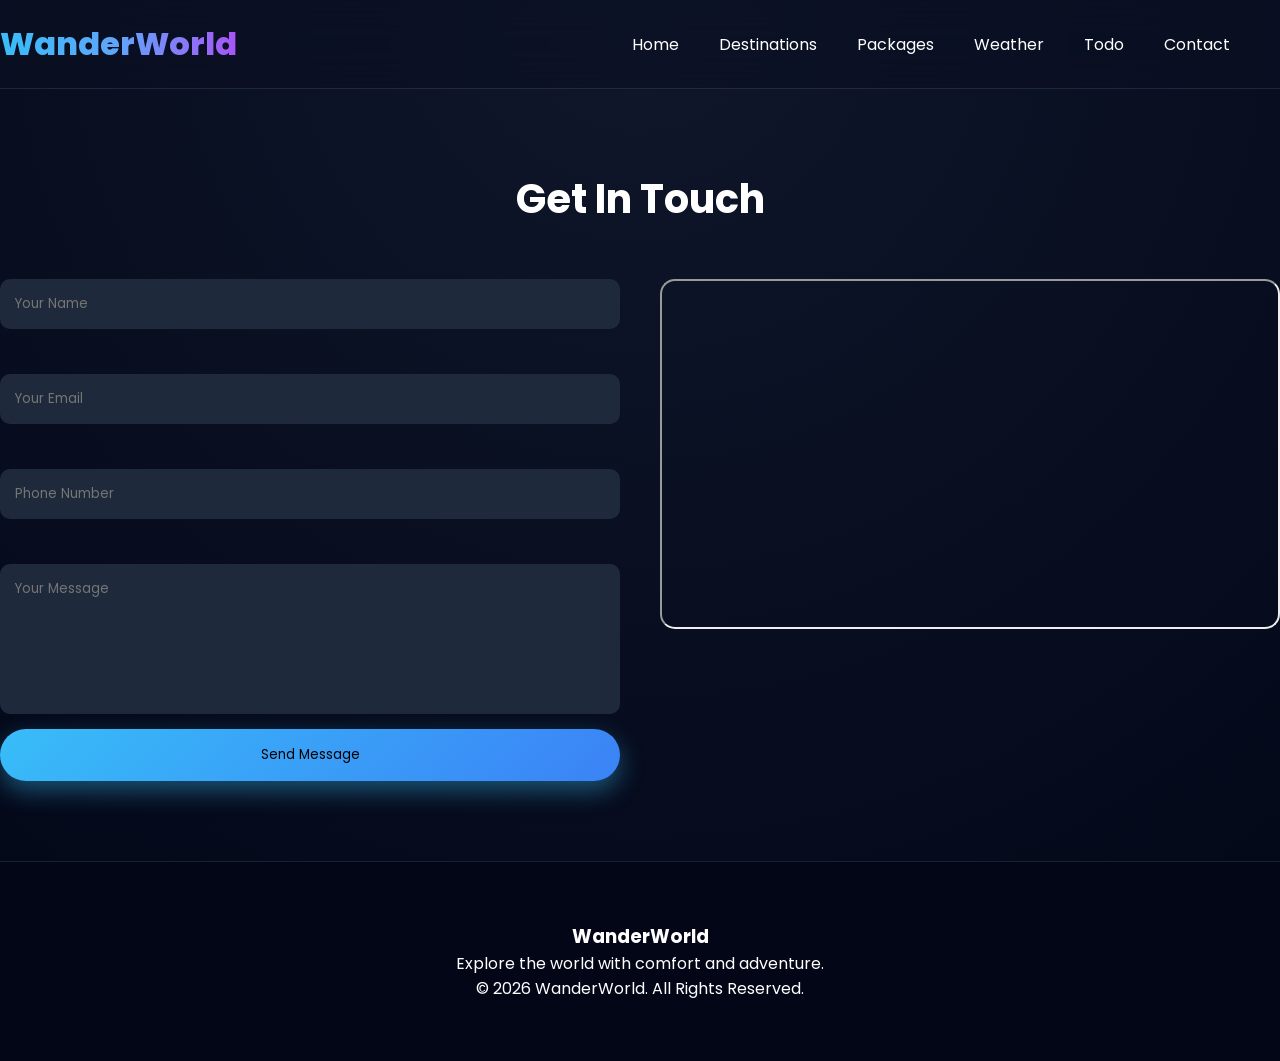
<file: contact.html>
<!DOCTYPE html>
<html lang="en">
<head>
<meta charset="UTF-8">
<meta name="viewport" content="width=device-width, initial-scale=1.0">
<title>Contact | WanderWorld</title>
<link rel="stylesheet" href="style.css">
<link rel="preconnect" href="https://fonts.googleapis.com">
<link rel="preconnect" href="https://fonts.gstatic.com" crossorigin>
<link href="https://fonts.googleapis.com/css2?family=Poppins:wght@300;400;500;600;700;800&display=swap" rel="stylesheet">
</head>

<body>

<header>
<div class="container">
<nav>
<div class="logo">WanderWorld</div>

<ul class="nav-links">
    <li><a href="index.html">Home</a></li>
    <li><a href="destinations.html">Destinations</a></li>
    <li><a href="packages.html">Packages</a></li>
    <li><a href="weather.html">Weather</a></li>
    <li><a href="todo.html">Todo</a></li>
    <li><a href="contact.html">Contact</a></li>
</ul>
</nav>
</div>
</header>

<section class="contact container">

<h2 class="section-title">Get In Touch</h2>

<div class="contact-grid">

<form id="contactForm">

<input
id="name"
type="text"
placeholder="Your Name"
required>

<small id="nameError"></small>

<input
id="email"
type="email"
placeholder="Your Email"
required>

<small id="emailError"></small>

<input
id="phone"
type="tel"
placeholder="Phone Number">

<small id="phoneError"></small>

<textarea
placeholder="Your Message">
</textarea>

<button class="btn" type="submit">
Send Message
</button>

</form>

<div>
<iframe
src="https://maps.google.com/maps?q=NIT%20Puducherry&t=&z=13&ie=UTF8&iwloc=&output=embed">
</iframe>
</div>

</div>

</section>

<footer>
<h3>WanderWorld</h3>
<p>Explore the world with comfort and adventure.</p>
<p>© 2026 WanderWorld. All Rights Reserved.</p>
</footer>
<script src="script.js"></script>
</body>
</html>
</file>
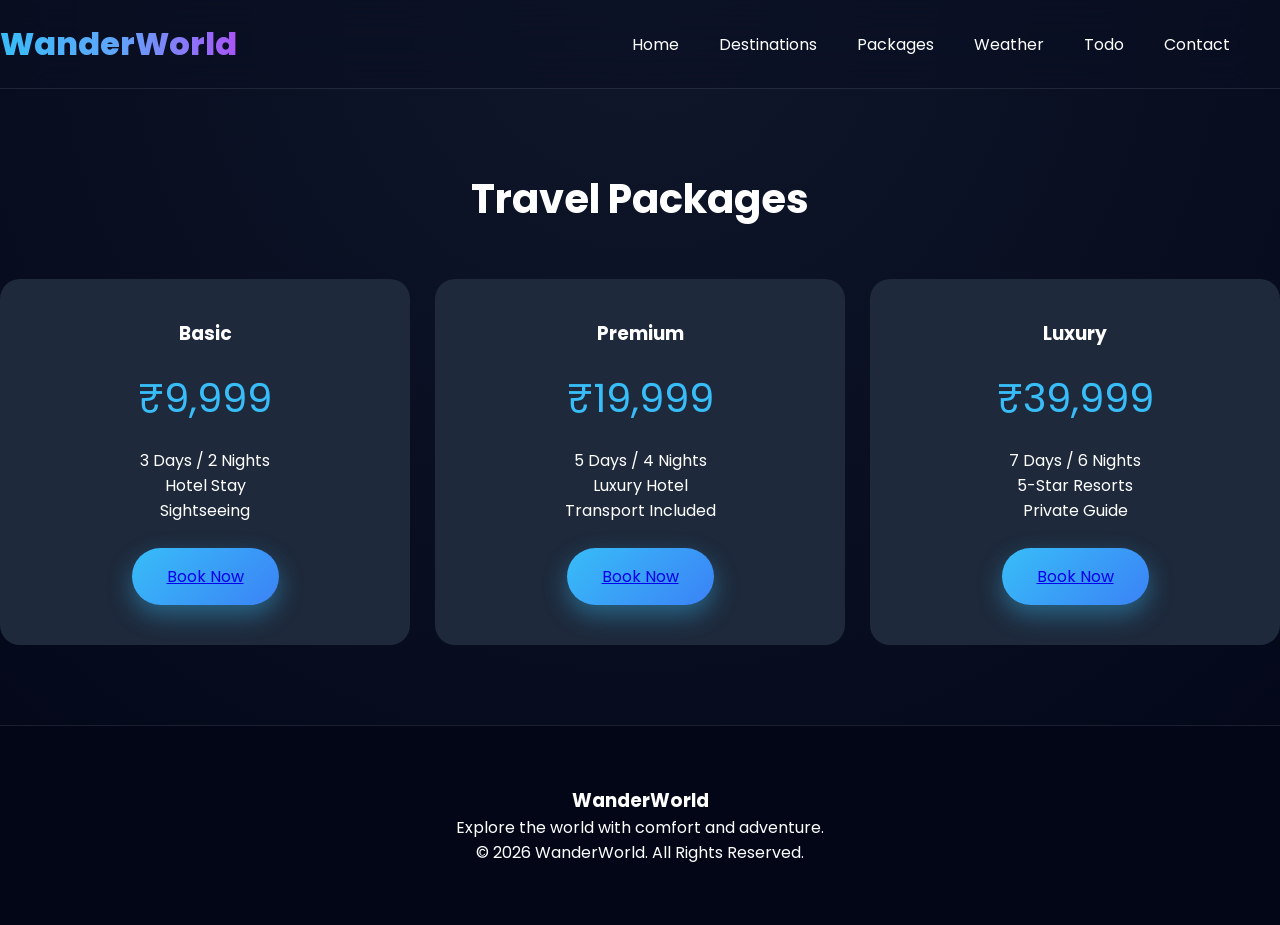
<file: packages.html>
<!DOCTYPE html>
<html lang="en">
<head>
<meta charset="UTF-8">
<meta name="viewport" content="width=device-width, initial-scale=1.0">
<title>Packages | WanderWorld</title>
<link rel="stylesheet" href="style.css">
<link rel="preconnect" href="https://fonts.googleapis.com">
<link rel="preconnect" href="https://fonts.gstatic.com" crossorigin>
<link href="https://fonts.googleapis.com/css2?family=Poppins:wght@300;400;500;600;700;800&display=swap" rel="stylesheet">
</head>

<body>

<header>
<div class="container">
<nav>
<div class="logo">WanderWorld</div>

<ul class="nav-links">
    <li><a href="index.html">Home</a></li>
    <li><a href="destinations.html">Destinations</a></li>
    <li><a href="packages.html">Packages</a></li>
    <li><a href="weather.html">Weather</a></li>
    <li><a href="todo.html">Todo</a></li>
    <li><a href="contact.html">Contact</a></li>
</ul>
</nav>
</div>
</header>

<section class="pricing container">

<h2 class="section-title">Travel Packages</h2>

<div class="price-grid">

<div class="price-card">
<h3>Basic</h3>
<div class="price">₹9,999</div>
<p>3 Days / 2 Nights</p>
<p>Hotel Stay</p>
<p>Sightseeing</p>
<br>
<a href="#" class="btn">Book Now</a>
</div>

<div class="price-card">
<h3>Premium</h3>
<div class="price">₹19,999</div>
<p>5 Days / 4 Nights</p>
<p>Luxury Hotel</p>
<p>Transport Included</p>
<br>
<a href="#" class="btn">Book Now</a>
</div>

<div class="price-card">
<h3>Luxury</h3>
<div class="price">₹39,999</div>
<p>7 Days / 6 Nights</p>
<p>5-Star Resorts</p>
<p>Private Guide</p>
<br>
<a href="#" class="btn">Book Now</a>
</div>

</div>

</section>

<footer>
<h3>WanderWorld</h3>
<p>Explore the world with comfort and adventure.</p>
<p>© 2026 WanderWorld. All Rights Reserved.</p>
</footer>
<script src="script.js"></script>
</body>
</html>
</file>
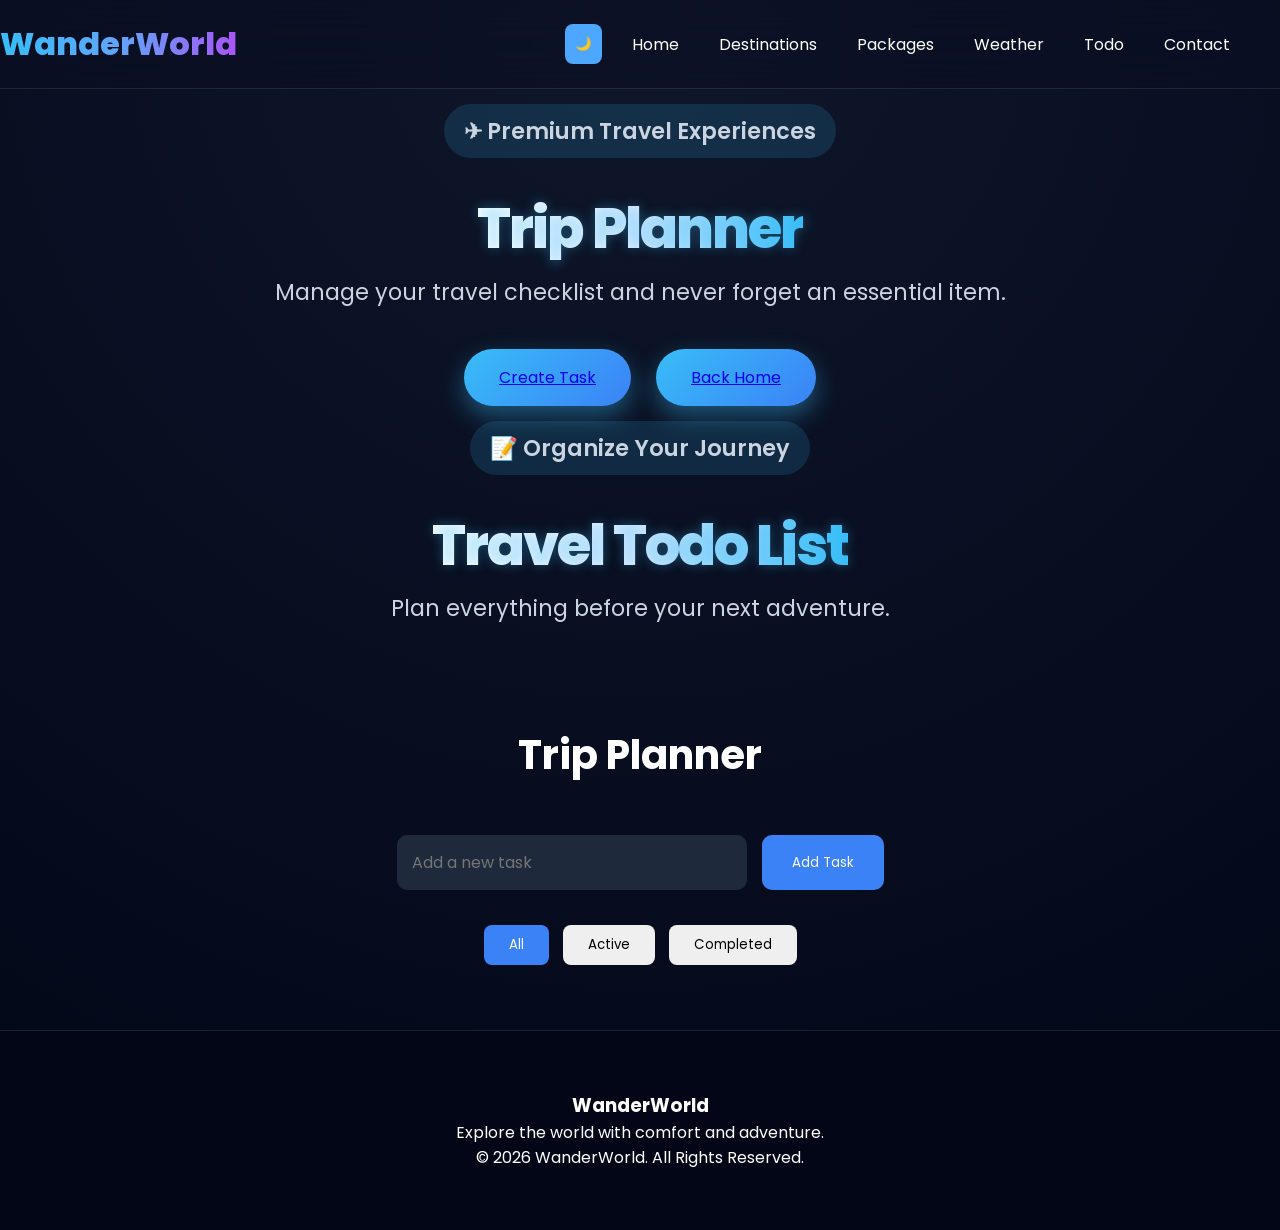
<file: todo.html>
<!DOCTYPE html>
<html>
<head>
<meta charset="UTF-8">
<meta name="viewport" content="width=device-width,initial-scale=1.0">
<title>Todo</title>
<link rel="stylesheet" href="style.css">
<link rel="preconnect" href="https://fonts.googleapis.com">
<link rel="preconnect" href="https://fonts.gstatic.com" crossorigin>
<link href="https://fonts.googleapis.com/css2?family=Poppins:wght@300;400;500;600;700;800&display=swap" rel="stylesheet">
</head>

<body>

<header>
<div class="container">
<nav>
<div class="logo">WanderWorld</div>

<button id="themeToggle">
🌙
</button>
<div class="menu-toggle">
    ☰
</div>

<ul class="nav-links">
    <li><a href="index.html">Home</a></li>
    <li><a href="destinations.html">Destinations</a></li>
    <li><a href="packages.html">Packages</a></li>
    <li><a href="weather.html">Weather</a></li>
    <li><a href="todo.html">Todo</a></li>
    <li><a href="contact.html">Contact</a></li>
</ul>
</nav>
</div>
</header>

<section class="hero">
<div class="container hero-content">
    <p class="hero-tag">
✈ Premium Travel Experiences
</p>
<h1>Trip Planner</h1>

<p>Manage your travel checklist and never forget an essential item.</p>

<div class="hero-buttons">
    
<a href="#taskInput" class="btn" id="createTaskBtn">
    Create Task
</a>

    <a href="index.html" class="btn">
        Back Home
    </a>

</div>
</div>

</section>
<section class="hero">

<div class="container hero-content">

<p class="hero-tag">
📝 Organize Your Journey
</p>

<h1>Travel Todo List</h1>

<p>
Plan everything before your next adventure.
</p>

</div>

</section>

<section class="todo-page">

<h2 class="section-title">
Trip Planner
</h2>

<div class="todo-input">

<input
type="text"
id="taskInput"
placeholder="Add a new task">

<button id="addTaskBtn">
Add Task
</button>

</div>

<div class="filters">

<button class="filter-btn active" data-filter="all">
All
</button>

<button class="filter-btn" data-filter="active">
Active
</button>

<button class="filter-btn" data-filter="completed">
Completed
</button>

</div>

<ul id="taskList">

</ul>

</section>

</section>
<footer>
<h3>WanderWorld</h3>
<p>Explore the world with comfort and adventure.</p>
<p>© 2026 WanderWorld. All Rights Reserved.</p>
</footer>
<button id="topBtn">
↑
</button>
<div id="offerModal" class="modal">

<div class="modal-content">

<span class="close">
&times;
</span>

<h2>
Special Travel Offer
</h2>

<p>
Get 20% OFF on summer trips!
</p>

</div>
</div>
<script src="script.js"></script>
<script src="todo.js"></script>
</body>
</html>
</file>
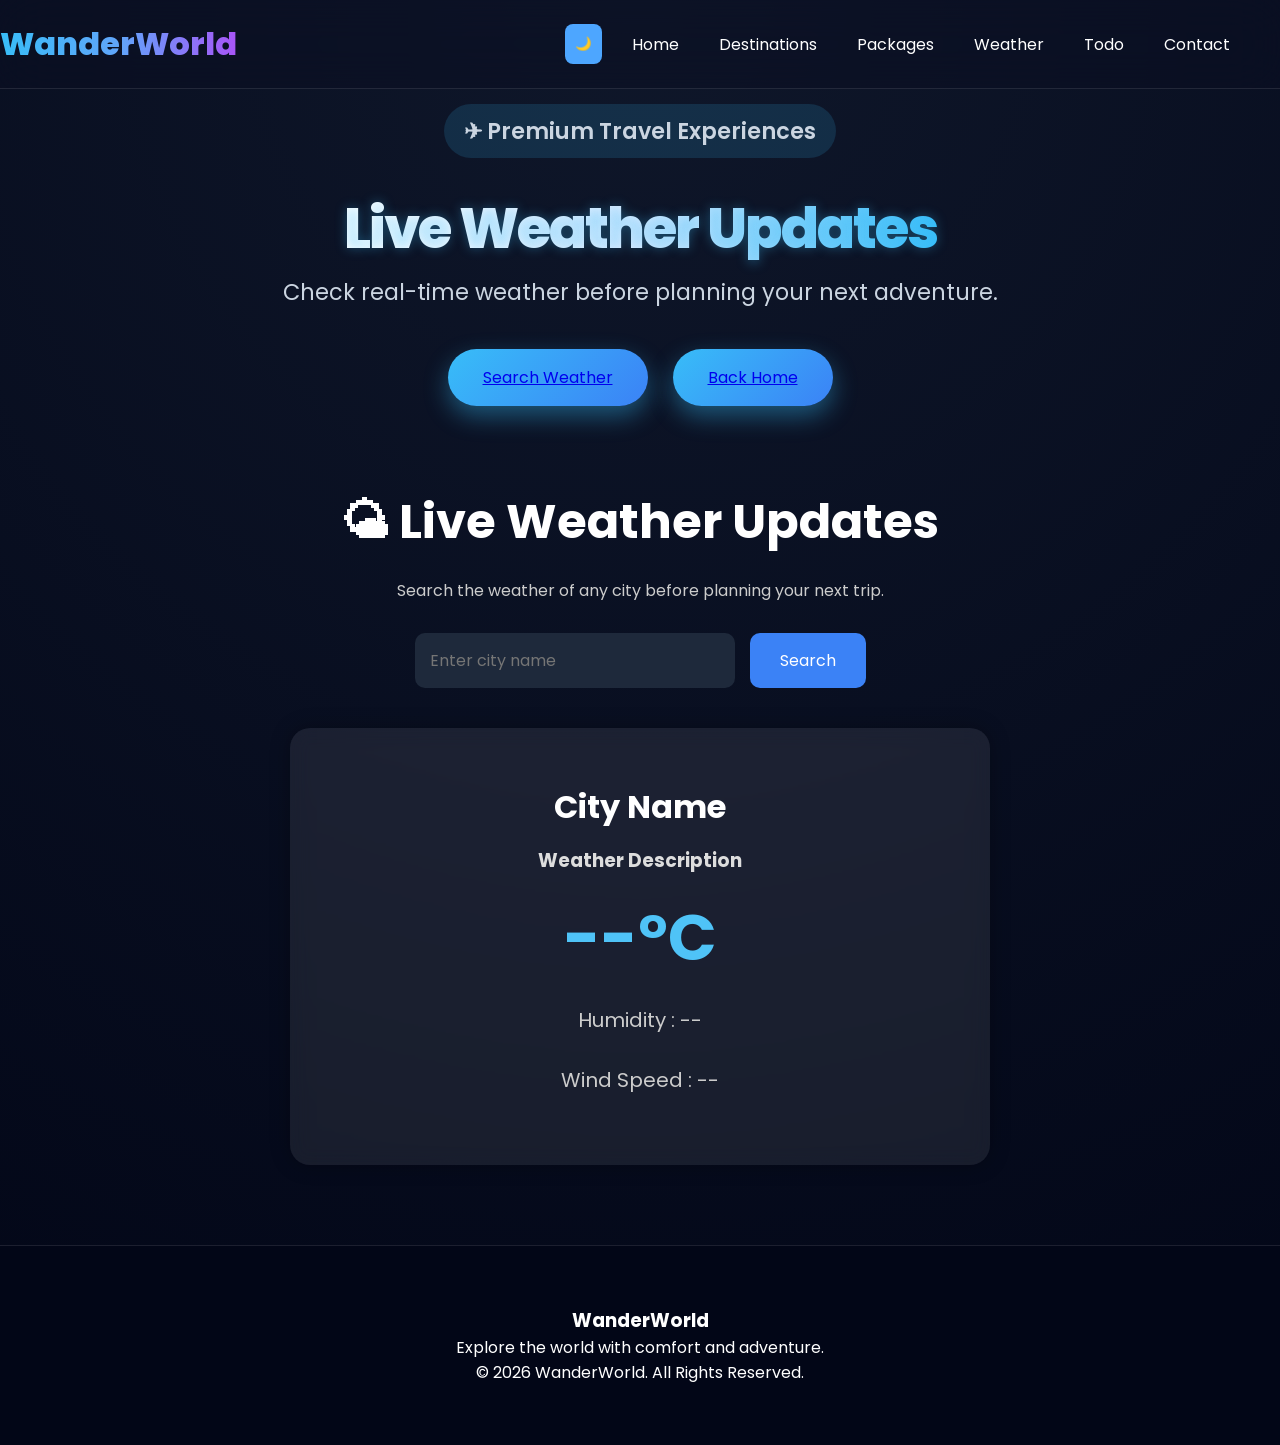
<file: weather.html>
<!DOCTYPE html>
<html>
<head>
<meta charset="UTF-8">
<meta name="viewport" content="width=device-width,initial-scale=1.0">
<title>Weather | WanderWorld</title>
<link rel="stylesheet" href="style.css">
<link rel="preconnect" href="https://fonts.googleapis.com">
<link rel="preconnect" href="https://fonts.gstatic.com" crossorigin>
<link href="https://fonts.googleapis.com/css2?family=Poppins:wght@300;400;500;600;700;800&display=swap" rel="stylesheet">
</head>

<body>

<header>
<div class="container">
<nav>
<div class="logo">WanderWorld</div>

<button id="themeToggle">
🌙
</button>
<div class="menu-toggle">
    ☰
</div>

<ul class="nav-links">
    <li><a href="index.html">Home</a></li>
    <li><a href="destinations.html">Destinations</a></li>
    <li><a href="packages.html">Packages</a></li>
    <li><a href="weather.html">Weather</a></li>
    <li><a href="todo.html">Todo</a></li>
    <li><a href="contact.html">Contact</a></li>
</ul>
</nav>
</div>
</header>

<section class="hero">
<div class="container hero-content">
    <p class="hero-tag">
✈ Premium Travel Experiences
</p>
<h1>Live Weather Updates</h1>

<p>Check real-time weather before planning your next adventure.</p>
<div class="hero-buttons">

    <a href="#weather-search" class="btn">
        Search Weather
    </a>

    <a href="index.html" class="btn">
        Back Home
    </a>

</div>
</div>

</section>
<section class="weather-page" id="weather-search">

    <h1>🌤 Live Weather Updates</h1>

    <p>
        Search the weather of any city before planning your next trip.
    </p>

    <div class="search-box">

        <input
            type="text"
            id="cityInput"
            placeholder="Enter city name">

        <button id="searchBtn">
            Search
        </button>

    </div>

    <div class="weather-card">

        <img
           id="weatherIcon"
         style="display:none;"
         alt="Weather Icon">

        <h2 id="cityName">
            City Name
        </h2>

        <h3 id="weatherDescription">
            Weather Description
        </h3>

        <h1 id="temperature">
            --°C
        </h1>

        <p id="humidity">
            Humidity : --
        </p>

        <p id="wind">
            Wind Speed : --
        </p>

    </div>

</section>
<footer>
<h3>WanderWorld</h3>
<p>Explore the world with comfort and adventure.</p>
<p>© 2026 WanderWorld. All Rights Reserved.</p>
</footer>
<button id="topBtn">
↑
</button>
<div id="offerModal" class="modal">

<div class="modal-content">

<span class="close">
&times;
</span>

<h2>
Special Travel Offer
</h2>

<p>
Get 20% OFF on summer trips!
</p>

</div>
</div>
<script src="script.js"></script>
<script src="weather.js"></script>
</body>
</html>
</file>
<file: style.css>
html{
    scroll-behavior:smooth;
}
*{
    margin:0;
    padding:0;
    box-sizing:border-box;
    font-family:'Segoe UI',sans-serif;
}

:root{
    --bg:#0f172a;
    --card:#1e293b;
    --primary:#38bdf8;
    --text:#ffffff;
    --gray:#94a3b8;
}

body{
    background:
    radial-gradient(
        circle at top,
        #0f172a,
        #020617
    );

    color:white;
}
.counter{

    font-size:3rem;

    color:#38bdf8;

    text-shadow:
    0 0 20px
    rgba(56,189,248,.5);
}

header{

    background:
    rgba(10,15,35,0.5);

    backdrop-filter:
    blur(25px);

    border-bottom:
    1px solid rgba(255,255,255,.1);
}

nav{
    display:flex;
    align-items:center;
    padding:20px 0;
}

.logo{
    margin-right:auto;
}
.logo{
    font-size:2rem;
    font-weight:800;

    background:linear-gradient(
        90deg,
        #38bdf8,
        #60a5fa,
        #a855f7
    );

    -webkit-background-clip:text;
    background-clip:text;
    -webkit-text-fill-color:transparent;
}
.nav-links{
    display:flex;
    gap:40px;
    margin-right:50px;
    list-style: none;
}

.nav-links a{
    text-decoration:none;
    color:white;
    transition:.3s;
}

.nav-links a:hover{
    color:var(--primary);
}

.hero-content{
    width:100%;
}


.hero p{

    font-size:1.4rem;

    margin-top:15px;

    margin-bottom:40px;

    color:#cbd5e1;
}

.btn{
    display:inline-block;

    padding:16px 35px;

    border-radius:50px;

    background:
    linear-gradient(
        135deg,
        #38bdf8,
        #3b82f6
    );

    box-shadow:
    0 10px 25px rgba(56,189,248,0.4);

    transition:0.4s;
}
.btn:hover{
    transform:
    translateY(-5px)
    scale(1.05);

    box-shadow:
    0 20px 40px rgba(56,189,248,0.6);
}
.section-title{
    text-align:center;
    margin-bottom:50px;
    font-size:2.5rem;
}

.cards{
    padding:80px 0;
}

.card-grid{
    display:grid;
    grid-template-columns:repeat(auto-fit,minmax(280px,1fr));
    gap:25px;
}

.card{
    background:
    rgba(30,41,59,0.7);

    backdrop-filter:blur(20px);

    border:
    1px solid rgba(255,255,255,0.08);

    overflow:hidden;

    transition:0.4s;
}
.card:hover{
    transform:
    translateY(-15px);

    box-shadow:
    0 25px 50px rgba(56,189,248,0.2);
}
.card img{
    width:100%;
    height:280px;
    object-fit:cover;
}

.card-content{
    padding:20px;
}

.card-content h3{
    margin-bottom:10px;
}

.gallery{
    padding:80px 0;
}

.gallery-grid{
    display:grid;
    grid-template-columns:repeat(auto-fit,minmax(250px,1fr));
    gap:20px;
}

.gallery-grid img{
    width:100%;
    height:250px;
    object-fit:cover;
    border-radius:15px;
}

.pricing{
    padding:80px 0;
}

.price-grid{
    display:grid;
    grid-template-columns:repeat(auto-fit,minmax(280px,1fr));
    gap:25px;
}

.price-card{
    background:var(--card);
    padding:40px;
    border-radius:20px;
    text-align:center;
}

.price-card h3{
    margin-bottom:15px;
}

.price{
    font-size:2.5rem;
    color:var(--primary);
    margin:20px 0;
}

.contact{
    padding:80px 0;
}

.contact-grid{
    display:grid;
    grid-template-columns:1fr 1fr;
    gap:40px;
}

form{
    display:flex;
    flex-direction:column;
    gap:15px;
}

input,textarea{
    padding:15px;
    border:none;
    border-radius:10px;
    background:#1e293b;
    color:white;
}

textarea{
    resize:none;
    height:150px;
}

button{
    border:none;
    cursor:pointer;
}

iframe{
    width:100%;
    height:350px;
    border-radius:15px;
}
footer{

    background:#020617;

    padding:60px 20px;

    text-align:center;

    border-top:
    1px solid rgba(255,255,255,.1);
}

@media(max-width:768px){



.nav-links{
    gap:12px;
    font-size:.9rem;
}

.contact-grid{
    grid-template-columns:1fr;
}
}
.card{
    box-shadow:0 10px 25px rgba(0,0,0,0.3);
}

.price-card{
    transition:.4s;
}

.price-card:hover{
    transform:translateY(-10px);
}

.card img,
.gallery-grid img{
    transition:.4s;
}

.card img:hover,
.gallery-grid img:hover{
    transform:scale(1.05);
}

html{
    scroll-behavior:smooth;
}
.nav-links a{
    position:relative;
}

.nav-links a::after{
    content:'';
    position:absolute;
    left:0;
    bottom:-5px;
    width:0;
    height:2px;
    background:#38bdf8;
    transition:0.3s;
}

.nav-links a:hover::after{
    width:100%;
}
*{
    font-family:'Poppins',sans-serif;
}
@keyframes float{
    0%{
        transform:translateY(0);
    }

    50%{
        transform:translateY(-10px);
    }

    100%{
        transform:translateY(0);
    }
}
.hero-content{

    display:flex;

    flex-direction:column;

    justify-content:center;

    align-items:center;

    text-align:center;

}
.stats{
    display:flex;
    justify-content:space-around;

    text-align:center;

    padding:70px 0;
}

.stats h2{
    color:#38bdf8;
    font-size:3rem;
}
#themeToggle{
    background:#4da6ff;
    border:none;
    padding:10px;
    border-radius:8px;
    cursor:pointer;
    margin-right: 30px;
}
.dark-mode{
    background:#121212;
    color:white;
}

.dark-mode header{
    background:#000;
}

.dark-mode section{
    background:#1a1a1a;
    color:white;
}
#topBtn{
    position:fixed;
    bottom:20px;
    right:20px;

    padding:12px;

    border:none;

    border-radius:50%;

    display:none;

    cursor:pointer;
}
.menu-toggle{
    display:none;
    font-size:30px;
    cursor:pointer;
    color:white;
}
@media(max-width:768px){

    #offerBtn{
        display:block;
        margin:20px auto;
    }

}
@media(max-width:768px){

    .menu-toggle{
        display:block;
    }

  .nav-links{
    display:none;
    flex-direction:column;

    position:absolute;

    top:70px;
    left:0;

    width:100%;

    background:#0b132b;

    z-index:9999;

    padding:20px;
}
    .nav-links.active{
        display:flex;
    }

}
.nav-links li{
    padding:10px 0;
}
.modal{

display:none;

position:fixed;

top:0;
left:0;

width:100%;
height:100%;

background:
rgba(0,0,0,0.7);

justify-content:center;

align-items:center;

z-index:1000;

}
.modal-content{
    background:white;
    color:black;
    padding:30px;
    border-radius:12px;
    text-align:center;
}

.close{

float:right;

font-size:30px;

cursor:pointer;

}
#offerBtn{
    margin-left:20px;
}
.slider-section{
    padding:80px 0;
    text-align:center;
}

.slider{
    position:relative;
    width:80%;
    margin:auto;
}

.slider img{
    width:100%;
    height:500px;
    object-fit:cover;
    border-radius:15px;
}
.hero h1{

    font-size:3.5rem;

    font-weight:800;

    line-height:1.1;

    letter-spacing:-2px;

    background:linear-gradient(
        90deg,
        #ffffff,
        #dbeafe,
        #38bdf8
    );

    background-clip:text;
    -webkit-background-clip:text;
    -webkit-text-fill-color:transparent;

    text-shadow:
    0 0 12px rgba(56,189,248,.35);

}
.hero-buttons{

    display:flex;

    gap:25px;

    justify-content:center;

    flex-wrap:wrap;
}
.hero-tag{

    display:inline-block;

    padding:10px 20px;

    border-radius:30px;

    background:
    rgba(56,189,248,.15);

    color:#38bdf8;

    margin-bottom:20px;

    font-weight:600;
}
.slider button{

    position:absolute;

    top:50%;

    transform:translateY(-50%);

    padding:12px 16px;

    background:#38bdf8;

    color:white;

    border:none;

    cursor:pointer;

    border-radius:8px;
}

#prevBtn{
    left:20px;
}

#nextBtn{
    right:20px;
}
small{
    display:block;
    color:red;
    margin-top:5px;
    margin-bottom:10px;
    font-size:14px;
}
/* ==========================
   WEATHER PAGE
========================== */

.weather-page{

    width:90%;
    max-width:700px;

    margin:80px auto;

    text-align:center;

}

.weather-page h1{

    font-size:3rem;

    margin-bottom:20px;

}

.weather-page p{

    color:#cccccc;

    margin-bottom:30px;

}

.search-box{

    display:flex;

    justify-content:center;

    gap:15px;

    flex-wrap:wrap;

}
.search-box input{

    width:320px;

    padding:15px;

    border:none;

    outline:none;

    border-radius:10px;

    font-size:16px;

}
.search-box button{

    padding:15px 30px;

    border:none;

    border-radius:10px;

    cursor:pointer;

    font-size:16px;

    background:#3b82f6;

    color:white;

    transition:.3s;

}

.search-box button:hover{

    background:#2563eb;

}
.weather-card{

    margin-top:40px;

    background:rgba(255,255,255,.08);

    backdrop-filter:blur(10px);

    border-radius:20px;

    padding:40px;

    box-shadow:0 0 20px rgba(0,0,0,.3);

}
.weather-card img{

    width:100px;

    height:100px;

}
.weather-card h2{

    margin-top:15px;

    font-size:2rem;

}
.weather-card h3{

    margin:15px 0;

    color:#ddd;

}
.weather-card h1{

    font-size:4rem;

    color:#4fc3f7;

}
.weather-card p{

    font-size:20px;

    margin-top:10px;

}
/* ===========================
        TODO PAGE
=========================== */

.todo-page{

    width:90%;
    max-width:800px;
    margin:60px auto;
    text-align:center;

}

.todo-input{

    display:flex;
    justify-content:center;
    gap:15px;
    flex-wrap:wrap;
    margin:30px 0;

}

.todo-input input{

    width:350px;
    padding:15px;
    border:none;
    outline:none;
    border-radius:10px;
    font-size:16px;

}

.todo-input button{

    padding:15px 30px;
    border:none;
    border-radius:10px;
    cursor:pointer;
    background:#3b82f6;
    color:white;
}
.filters{

    margin:30px;

}

.filters button{

    padding:10px 25px;
    margin:5px;
    border:none;
    cursor:pointer;
    border-radius:8px;

}
#taskList{

    list-style:none;
    margin-top:40px;

}
#taskList li{

    background:rgba(255,255,255,.08);
    margin:15px auto;
    padding:18px;
    width:90%;
    border-radius:12px;

    display:flex;
    justify-content:space-between;
    align-items:center;

}
.completed{

    text-decoration:line-through;
    opacity:.6;

}
.filter-btn.active{
    background:#3b82f6;
    color:white;
}

.completeBtn,
.editBtn,
.deleteBtn{

    padding:8px 12px;
    margin-left:5px;
    border:none;
    cursor:pointer;
    border-radius:6px;
}
</file>
